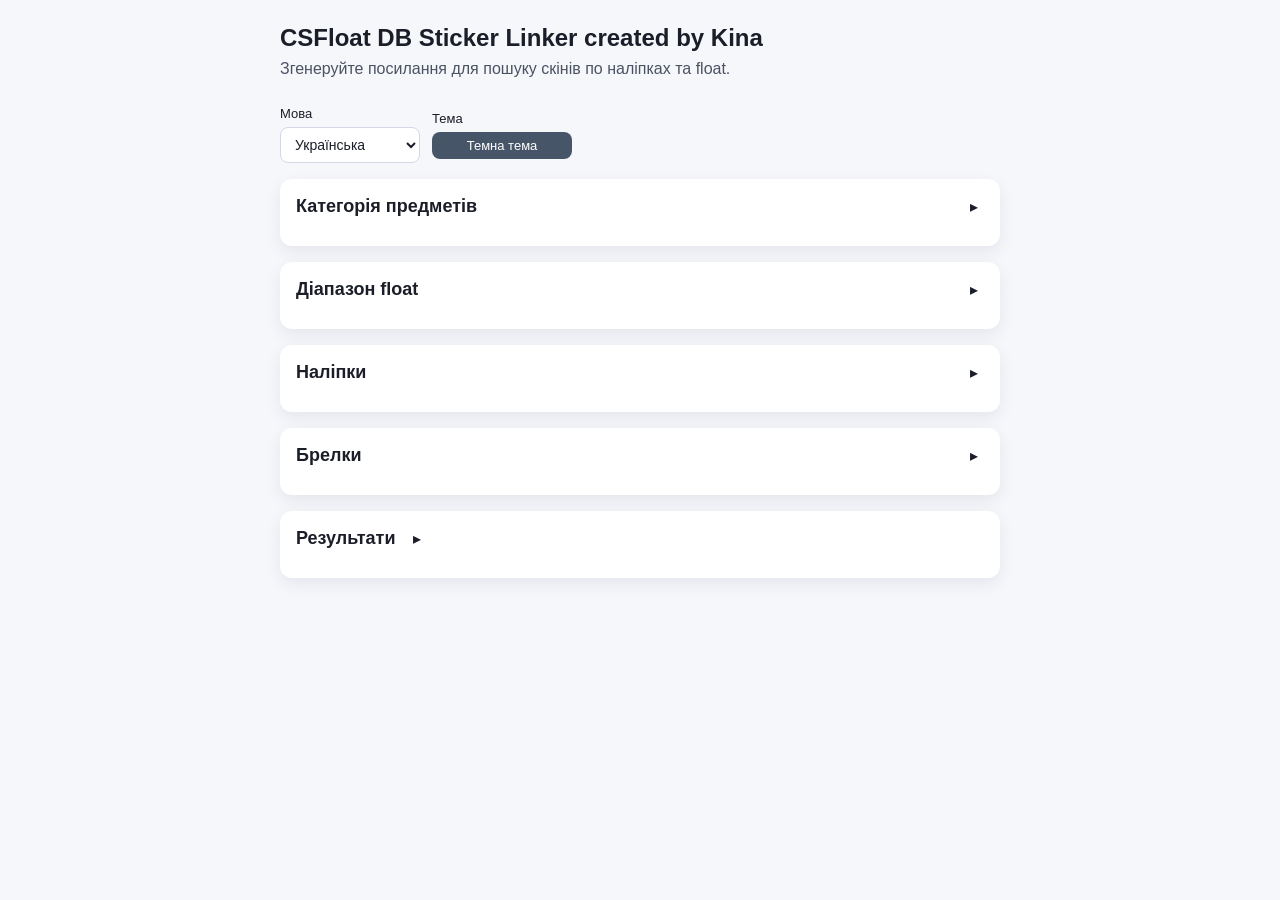
<file: index.html>
<!doctype html>
<html lang="uk">
  <head>
    <meta charset="UTF-8" />
    <meta name="viewport" content="width=device-width, initial-scale=1.0" />
    <title>CSFloat DB Sticker Linker</title>
    <link rel="stylesheet" href="styles.css" />
  </head>
  <body>
    <main class="container">
      <header>
        <div class="header-row">
          <div>
            <h1 data-i18n="title">CSFloat DB Sticker Linker created by Kina</h1>
            <p data-i18n="subtitle">
              Згенеруйте посилання для пошуку скінів по наліпках та float.
            </p>
          </div>
          <div class="header-actions">
            <label class="lang-select">
              <span data-i18n="language">Мова</span>
              <select id="language-select">
                <option value="uk">Українська</option>
                <option value="en">English</option>
              </select>
            </label>
            <div class="theme-select">
              <span data-i18n="themeLabel">Тема</span>
              <button id="theme-toggle" class="secondary-button" type="button">Темна тема</button>
            </div>
          </div>
        </div>
      </header>

      <section class="card">
        <h2><span data-i18n="categoryTitle">Категорія предметів</span></h2>
        <div class="card-content">
          <div
            class="checkbox-grid"
            role="group"
            aria-label="Категорія"
            data-i18n-aria="categoryAria"
          >
            <label class="checkbox">
              <input type="checkbox" name="category" value="all" checked />
              <span data-i18n="categoryAll">Усі</span>
            </label>
            <label class="checkbox">
              <input type="checkbox" name="category" value="1" />
              <span>Normal</span>
            </label>
            <label class="checkbox">
              <input type="checkbox" name="category" value="2" />
              <span>StatTrak</span>
            </label>
            <label class="checkbox">
              <input type="checkbox" name="category" value="3" />
              <span>Souvenir</span>
            </label>
          </div>
        </div>
      </section>

      <section class="card">
        <h2><span data-i18n="floatTitle">Діапазон float</span></h2>
        <div class="card-content">
          <div class="range-wrapper">
            <div class="range-values">
              <span id="min-display">0.000000</span>
              <span id="max-display">1.000000</span>
            </div>
            <div class="range-controls">
              <input
                type="range"
                id="min-range"
                min="0"
                max="1"
                step="0.000001"
                value="0"
                aria-label="Мінімальний float"
                data-i18n-aria="minFloatAria"
              />
              <input
                type="range"
                id="max-range"
                min="0"
                max="1"
                step="0.000001"
                value="1"
                aria-label="Максимальний float"
                data-i18n-aria="maxFloatAria"
              />
            </div>
          </div>
          <div class="number-inputs">
            <label>
              <span data-i18n="minLabel">Мінімум</span>
              <input type="number" id="min-input" step="0.000001" min="0" max="1" value="0" />
            </label>
            <label>
              <span data-i18n="maxLabel">Максимум</span>
              <input type="number" id="max-input" step="0.000001" min="0" max="1" value="1" />
            </label>
          </div>
        </div>
      </section>

      <section class="card">
        <h2><span data-i18n="stickersTitle">Наліпки</span></h2>
        <div class="card-content">
          <div class="rarity-filter">
            <span data-i18n="gradeLabel">Грейд:</span>
            <div
              class="checkbox-grid"
              role="group"
              aria-label="Грейд наліпок"
              data-i18n-aria="gradeAria"
            >
              <label class="checkbox">
                <input type="checkbox" name="rarity" value="all" checked />
                <span data-i18n="gradeAll">Усі</span>
              </label>
              <label class="checkbox">
                <input type="checkbox" name="rarity" value="High Grade" />
                <span>High Grade</span>
              </label>
              <label class="checkbox">
                <input type="checkbox" name="rarity" value="Remarkable" />
                <span>Remarkable</span>
              </label>
              <label class="checkbox">
                <input type="checkbox" name="rarity" value="Exotic" />
                <span>Exotic</span>
              </label>
              <label class="checkbox">
                <input type="checkbox" name="rarity" value="Extraordinary" />
                <span>Extraordinary</span>
              </label>
            </div>
          </div>
          <label class="full-width">
            <span data-i18n="stickerSearch">Пошук наліпки</span>
            <input
              type="text"
              id="sticker-search"
              placeholder="Sticker | Fearsome"
              autocomplete="off"
              data-i18n-placeholder="stickerSearchPlaceholder"
            />
          </label>
          <ul id="sticker-suggestions" class="suggestions"></ul>
          <label class="full-width">
            <span data-i18n="collectionSearch">Пошук колекції</span>
            <input
              type="text"
              id="collection-search"
              placeholder="Sticker Capsule"
              autocomplete="off"
              data-i18n-placeholder="collectionSearchPlaceholder"
            />
          </label>
          <ul id="collection-suggestions" class="suggestions"></ul>
          <div class="selected-block">
            <span data-i18n="selectedStickers">Обрані наліпки:</span>
            <button type="button" id="clear-stickers" class="secondary-button">
              <span data-i18n="clearAll">Видалити всі</span>
            </button>
            <ul id="selected-stickers" class="selected-list"></ul>
          </div>
        </div>
      </section>

      <section class="card">
        <h2><span data-i18n="keychainsTitle">Брелки</span></h2>
        <div class="card-content">
          <label class="full-width">
            <span data-i18n="keychainSearch">Пошук брелка</span>
            <input
              type="text"
              id="keychain-search"
              placeholder="Charm | Lil' Ava"
              autocomplete="off"
              data-i18n-placeholder="keychainSearchPlaceholder"
            />
          </label>
          <ul id="keychain-suggestions" class="suggestions"></ul>
          <label class="full-width">
            <span data-i18n="keychainCollectionSearch">Пошук колекції</span>
            <input
              type="text"
              id="keychain-collection-search"
              placeholder="Missing Link Charm Collection"
              autocomplete="off"
              data-i18n-placeholder="keychainCollectionSearchPlaceholder"
            />
          </label>
          <ul id="keychain-collection-suggestions" class="suggestions"></ul>
          <div class="selected-block">
            <span data-i18n="selectedKeychains">Обрані брелки:</span>
            <button type="button" id="clear-keychains" class="secondary-button">
              <span data-i18n="clearAll">Видалити всі</span>
            </button>
            <ul id="selected-keychains" class="selected-list"></ul>
          </div>
        </div>
      </section>

      <section class="card actions">
        <h2><span data-i18n="resultsTitle">Результати</span></h2>
        <div class="card-content">
          <div class="action-buttons">
            <button id="run-btn" data-i18n="run">Run</button>
            <button id="stop-btn" class="secondary-button" type="button" disabled>
              <span data-i18n="stop">Stop</span>
            </button>
          </div>
          <div class="output">
            <span data-i18n="progressLabel">Прогрес обробки:</span>
            <div class="progress">
              <div
                class="progress-bar"
                id="progress-bar"
                role="progressbar"
                aria-valuemin="0"
                aria-valuemax="100"
                aria-valuenow="0"
              ></div>
            </div>
            <div class="progress-meta" id="progress-meta">0 / 0</div>
            <div class="progress-meta">
              <span data-i18n="estimatedTimeLabel">Очікуваний час:</span>
              <span id="progress-estimate">—</span>
            </div>
            <div class="rate-limit" id="rate-limit">—</div>
            <div class="rate-limit" id="rate-limit-global">—</div>
          </div>
          <div class="output">
            <span data-i18n="runSettingsLabel">Налаштування запуску:</span>
            <div
              class="checkbox-grid"
              role="group"
              aria-label="Налаштування запуску"
              data-i18n-aria="runSettingsAria"
            >
              <label class="checkbox">
                <input type="checkbox" id="retry-failed" />
                <span data-i18n="retryFailedLabel">
                  Повторно перевіряти биті посилання після завершення
                </span>
              </label>
            </div>
          </div>
          <div class="output">
            <span data-i18n="generatedLink">Згенероване посилання:</span>
            <a id="generated-link" href="#" target="_blank" rel="noreferrer">—</a>
          </div>
          <div class="output">
            <span data-i18n="resultsLabel">Посилання та кількість:</span>
            <div id="results-list" class="results-list"></div>
          </div>
          <div class="output">
            <span data-i18n="summaryLabel">Збережений підсумок:</span>
            <div class="summary-settings">
              <span data-i18n="summarySettingsLabel">Налаштування підсумку:</span>
              <div
                class="checkbox-grid summary-settings-grid"
                role="group"
                aria-label="Налаштування підсумку"
                data-i18n-aria="summarySettingsAria"
              >
                <label class="checkbox">
                  <input type="checkbox" id="summary-show-image" checked />
                  <span data-i18n="summaryShowImage">Показувати картинку</span>
                </label>
                <label class="checkbox">
                  <input type="checkbox" id="summary-show-title" checked />
                  <span data-i18n="summaryShowTitle">Показувати назву</span>
                </label>
                <label class="checkbox">
                  <input type="checkbox" id="summary-show-counts" checked />
                  <span data-i18n="summaryShowCounts">Показувати кількість</span>
                </label>
                <label class="checkbox">
                  <input type="checkbox" id="summary-show-total" checked />
                  <span data-i18n="summaryShowTotal">Показувати суму</span>
                </label>
                <label class="checkbox">
                  <input type="checkbox" id="summary-show-average" checked />
                  <span data-i18n="summaryShowAverage">Показувати середнє</span>
                </label>
                <label class="checkbox">
                  <input type="checkbox" id="summary-show-estimate" checked />
                  <span data-i18n="summaryShowEstimate">Показувати оцінку відкриттів</span>
                </label>
                <label class="checkbox">
                  <input type="checkbox" id="summary-show-hidden-estimate" checked />
                  <span data-i18n="summaryShowHiddenEstimate">Показувати приховану оцінку</span>
                </label>
                <label class="checkbox">
                  <input type="checkbox" id="summary-show-date" checked />
                  <span data-i18n="summaryShowDate">Показувати дату</span>
                </label>
              </div>
            </div>
            <button id="download-csv" class="secondary-button" type="button" disabled>
              <span data-i18n="downloadCsv">Завантажити CSV</span>
            </button>
            <button id="download-images" class="secondary-button" type="button" disabled>
              <span data-i18n="downloadImages">Завантажити всі картинки</span>
            </button>
            <button id="download-collage" class="secondary-button" type="button" disabled>
              <span data-i18n="downloadCollage">Завантажити однією картинкою</span>
            </button>
            <button
              id="download-collage-horizontal"
              class="secondary-button"
              type="button"
              disabled
            >
              <span data-i18n="downloadCollageHorizontal">
                Завантажити однією картинкою "горизонтально"
              </span>
            </button>
            <div id="summary-list" class="summary-list"></div>
          </div>
        </div>
      </section>
    </main>

    <script type="module" src="script.js"></script>
  </body>
</html>
</file>
<file: styles.css>
:root {
  color-scheme: light;
  font-family: "Inter", "Segoe UI", sans-serif;
  background-color: #f6f7fb;
  color: #1b1e28;
  --page-background: #f6f7fb;
  --collage-card-bg: #0f1117;
  --collage-card-text: #e8e8f2;
}

* {
  box-sizing: border-box;
}

body {
  margin: 0;
  padding: 24px;
}

h1 {
  margin: 0 0 8px;
  font-size: 24px;
}

h2 {
  margin: 0 0 12px;
  font-size: 18px;
}

p {
  margin: 0 0 12px;
  color: #4b5262;
}

.header-row {
  display: flex;
  align-items: center;
  justify-content: space-between;
  gap: 16px;
  flex-wrap: wrap;
}

.header-actions {
  display: flex;
  align-items: center;
  gap: 12px;
  flex-wrap: wrap;
}

.lang-select {
  display: flex;
  flex-direction: column;
  gap: 6px;
  font-size: 13px;
  min-width: 140px;
}

.theme-select {
  display: flex;
  flex-direction: column;
  gap: 6px;
  font-size: 13px;
  min-width: 140px;
}

.container {
  max-width: 720px;
  margin: 0 auto;
  display: flex;
  flex-direction: column;
  gap: 16px;
}

.card {
  background: #ffffff;
  border-radius: 12px;
  padding: 16px;
  box-shadow: 0 6px 16px rgba(30, 37, 61, 0.08);
  display: flex;
  flex-direction: column;
  gap: 12px;
}

.card h2 {
  display: flex;
  align-items: center;
  justify-content: space-between;
  gap: 12px;
}

.card-content {
  display: flex;
  flex-direction: column;
  gap: 12px;
}

.card.is-collapsed .card-content {
  display: none;
}

.checkbox-grid {
  display: grid;
  grid-template-columns: repeat(auto-fit, minmax(120px, 1fr));
  gap: 8px;
}

.checkbox {
  display: flex;
  align-items: center;
  gap: 8px;
  padding: 8px 10px;
  border-radius: 8px;
  background: #f0f2f8;
}

.range-wrapper {
  display: flex;
  flex-direction: column;
  gap: 8px;
}

.range-controls {
  position: relative;
  display: flex;
  flex-direction: column;
  gap: 6px;
}

.range-controls input[type="range"] {
  width: 100%;
}

.range-values {
  display: flex;
  justify-content: space-between;
  font-variant-numeric: tabular-nums;
}

.number-inputs {
  display: grid;
  grid-template-columns: repeat(auto-fit, minmax(160px, 1fr));
  gap: 12px;
}

label {
  display: flex;
  flex-direction: column;
  gap: 6px;
  font-size: 14px;
}

input[type="number"],
input[type="text"] {
  padding: 8px 10px;
  border-radius: 8px;
  border: 1px solid #d4d8e5;
  font-size: 14px;
}

select {
  padding: 8px 10px;
  border-radius: 8px;
  border: 1px solid #d4d8e5;
  font-size: 14px;
  background: #fff;
  color: #1b1e28;
}

select option {
  color: #1b1e28;
  background: #fff;
}

.full-width {
  width: 100%;
}

.actions {
  align-items: flex-start;
}

.action-buttons {
  display: flex;
  gap: 12px;
  flex-wrap: wrap;
}

button {
  background: #1d4ed8;
  color: #fff;
  border: none;
  border-radius: 8px;
  padding: 10px 18px;
  font-size: 15px;
  cursor: pointer;
}

button:hover {
  background: #1e40af;
}

button:disabled {
  cursor: not-allowed;
  opacity: 0.6;
}

.card-toggle {
  background: transparent;
  color: inherit;
  border: none;
  font-size: 16px;
  cursor: pointer;
  padding: 2px 6px;
}

.card-toggle:hover {
  background: rgba(30, 64, 175, 0.12);
  border-radius: 6px;
}

.secondary-button {
  background: #475569;
  padding: 6px 12px;
  font-size: 13px;
}

.secondary-button:hover {
  background: #334155;
}

.output {
  display: flex;
  flex-direction: column;
  gap: 4px;
  font-size: 13px;
}

.summary-settings {
  display: flex;
  flex-direction: column;
  gap: 8px;
  margin-top: 4px;
}

.summary-settings-grid {
  grid-template-columns: repeat(auto-fit, minmax(180px, 1fr));
}

.output a {
  color: #1d4ed8;
  word-break: break-all;
}

.progress {
  width: 100%;
  height: 10px;
  border-radius: 999px;
  background: #e2e8f0;
  overflow: hidden;
}

.progress-bar {
  height: 100%;
  width: 0%;
  background: linear-gradient(90deg, #2563eb, #22c55e);
  transition: width 0.3s ease;
}

.progress-meta {
  font-size: 12px;
  color: #4b5262;
}

.rate-limit {
  font-size: 12px;
  color: #b45309;
  margin-top: 6px;
}

.suggestions {
  list-style: none;
  padding: 0;
  margin: 0;
  display: flex;
  flex-direction: column;
  gap: 6px;
}

.suggestions button {
  width: 100%;
  text-align: left;
  padding: 8px 10px;
  border-radius: 8px;
  border: 1px solid #d4d8e5;
  background: #fff;
  cursor: pointer;
  font-size: 13px;
  color: #1b1e28;
}

.suggestions button:hover {
  background: #eef2ff;
}

.rarity-filter {
  display: flex;
  flex-direction: column;
  gap: 8px;
  font-size: 14px;
}

.selected-block {
  display: flex;
  flex-direction: column;
  gap: 8px;
  font-size: 14px;
}

.selected-list {
  list-style: none;
  padding: 0;
  margin: 0;
  display: flex;
  flex-direction: column;
  gap: 6px;
}

.selected-item {
  display: flex;
  align-items: center;
  justify-content: space-between;
  gap: 8px;
  padding: 6px 8px;
  border-radius: 8px;
  background: #f0f2f8;
  font-size: 13px;
}

.selected-item button {
  background: transparent;
  color: #d64545;
  border: none;
  cursor: pointer;
  font-size: 13px;
}

.results-list {
  display: flex;
  flex-direction: column;
  gap: 16px;
}

.summary-list {
  display: flex;
  flex-direction: column;
  gap: 8px;
}

.summary-collage-root {
  position: fixed;
  left: -10000px;
  top: 0;
  z-index: -1;
}

.summary-collage {
  display: flex;
  flex-direction: column;
  gap: 8px;
  width: 900px;
  padding: 16px;
  background: var(--page-background);
}

.summary-collage-horizontal {
  display: flex;
  gap: 24px;
  padding: 32px;
  background: var(--page-background);
}

.summary-collage-card {
  width: 580px;
  height: 1100px;
  display: flex;
  flex-direction: column;
  gap: 36px;
  padding: 56px;
  border-radius: 36px;
  background:
    radial-gradient(1200px 800px at 50% 35%, rgba(168, 85, 247, 0.22), rgba(0, 0, 0, 0) 60%),
    radial-gradient(900px 600px at 50% 60%, rgba(59, 130, 246, 0.14), rgba(0, 0, 0, 0) 65%),
    linear-gradient(180deg, #090a1a 0%, #070817 45%, #050513 100%);
  color: var(--collage-card-text);
  font-variant-numeric: tabular-nums;
  box-shadow:
    0 24px 60px rgba(0, 0, 0, 0.4),
    inset 0 0 0 1px rgba(255, 255, 255, 0.08);
}

.summary-collage-text {
  display: flex;
  flex-direction: column;
  gap: 18px;
  font-size: 30px;
  line-height: 1.35;
}

.summary-collage-text div:first-child {
  font-size: 42px;
  font-weight: 700;
}

.summary-collage-image-wrap {
  flex: 1;
  display: flex;
  align-items: center;
  justify-content: center;
  padding: 16px;
  border-radius: 24px;
  background: rgba(255, 255, 255, 0.06);
}

.summary-collage-image {
  max-width: 95%;
  max-height: 95%;
  object-fit: contain;
}

.summary-collage-image.is-empty {
  display: none;
}

.summary-item {
  position: relative;
  display: flex;
  align-items: center;
  justify-content: space-between;
  gap: 16px;
  padding: 16px;
  border-radius: 16px;
  overflow: hidden;
  color: #1b1e28;
  font-size: 13px;
  background: #ffffff;
  border: 1px solid #e2e8f0;
  box-shadow: 0 16px 40px rgba(30, 37, 61, 0.12);
}

.summary-item::before,
.summary-item::after {
  content: none;
}

.summary-item > * {
  position: relative;
  z-index: 1;
}

.summary-id {
  position: absolute;
  right: 18px;
  bottom: 12px;
  font-size: 64px;
  font-weight: 700;
  color: rgba(27, 30, 40, 0.08);
  opacity: 0;
  pointer-events: none;
}

.summary-content {
  display: flex;
  flex-direction: column;
  gap: 6px;
  flex: 1;
  padding-left:20px;
}

.summary-aside {
  position: relative;
  display: flex;
  flex-direction: column;
  align-items: center;
  gap: 8px;
}

.summary-image-wrap {
  position: relative;
  display: flex;
  align-items: center;
  justify-content: center;
  padding: 12px;
  border-radius: 16px;
  background: transparent;
  z-index: 1;
}

.summary-image {
  height: 220px;
  object-fit: contain;
  border-radius: 12px;
  background: transparent;
}

.summary-image.is-empty {
  background: rgba(255, 255, 255, 0.08);
  display:none;
}

.summary-export {
  width: 100%;
  display: inline-flex;
  justify-content: center;
}

.summary-item.is-exporting .summary-export {
  visibility: hidden;
}

.summary-item strong {
  font-size: 14px;
}

.poster-root {
  position: fixed;
  left: -10000px;
  top: 0;
  width: 900px;
  height: 900px;
  z-index: -1;
}

.poster {
  width: 900px;
  height: 900px;
  padding: 28px 28px 22px;
  border-radius: 28px;
  color: #e8e8f2;
  font-family: Inter, system-ui, -apple-system, Segoe UI, Roboto, Arial, sans-serif;
  position: relative;
  overflow: hidden;
  background:
    radial-gradient(1200px 800px at 50% 35%, rgba(168, 85, 247, 0.22), rgba(0, 0, 0, 0) 60%),
    radial-gradient(900px 600px at 50% 60%, rgba(59, 130, 246, 0.14), rgba(0, 0, 0, 0) 65%),
    linear-gradient(180deg, #090a1a 0%, #070817 45%, #050513 100%);
  box-shadow:
    0 20px 60px rgba(0, 0, 0, 0.55),
    inset 0 0 0 1px rgba(255, 255, 255, 0.06);
  display: flex;
  flex-direction: column;
  align-items: center;
  gap: 20px;
  font-variant-numeric: tabular-nums;
}

.poster::before {
  content: "";
  position: absolute;
  inset: -20%;
  background: radial-gradient(
    closest-side at 50% 42%,
    rgba(255, 255, 255, 0.1),
    rgba(168, 85, 247, 0.1),
    rgba(0, 0, 0, 0) 60%
  );
  filter: blur(18px);
  opacity: 0.9;
  pointer-events: none;
}

.poster::after {
  content: "";
  position: absolute;
  inset: 0;
  background-image:
    radial-gradient(circle at 20% 30%, rgba(255, 255, 255, 0.18) 0 1px, transparent 2px),
    radial-gradient(circle at 70% 20%, rgba(255, 255, 255, 0.14) 0 1px, transparent 2px),
    radial-gradient(circle at 45% 65%, rgba(255, 255, 255, 0.1) 0 1px, transparent 2px),
    radial-gradient(circle at 85% 70%, rgba(255, 255, 255, 0.12) 0 1px, transparent 2px),
    radial-gradient(circle at 15% 80%, rgba(255, 255, 255, 0.1) 0 1px, transparent 2px);
  opacity: 0.35;
  pointer-events: none;
}

.poster > * {
  position: relative;
  z-index: 1;
}

.poster-header {
  font-size: 16px;
  font-weight: 600;
  letter-spacing: 0.08em;
  color: rgba(255, 255, 255, 0.7);
  text-transform: uppercase;
}

.poster-name {
  font-size: 28px;
  font-weight: 700;
  text-align: center;
  max-width: 720px;
}

.poster-image {
  width: 280px;
  height: 220px;
  display: flex;
  align-items: center;
  justify-content: center;
}

.poster-sticker {
  max-width: 100%;
  max-height: 100%;
  object-fit: contain;
}

.poster-stats {
  width: 100%;
  display: flex;
  justify-content: space-between;
  gap: 32px;
  padding: 24px 12px 0;
}

.poster-counts {
  display: flex;
  flex-direction: column;
  gap: 8px;
}

.poster-counts-main {
  font-size: 26px;
  font-weight: 700;
}

.poster-counts-sub {
  font-size: 16px;
  font-weight: 600;
  color: rgba(255, 255, 255, 0.75);
}

.poster-total {
  text-align: right;
  display: flex;
  flex-direction: column;
  gap: 8px;
}

.poster-total-label {
  font-size: 14px;
  font-weight: 600;
  color: rgba(255, 255, 255, 0.65);
  letter-spacing: 0.08em;
  text-transform: uppercase;
}

.poster-total-value {
  font-size: 40px;
  font-weight: 800;
  color: #facc15;
}

.poster-date {
  margin-top: auto;
  font-size: 14px;
  color: rgba(255, 255, 255, 0.7);
}

.result-item {
  display: flex;
  flex-direction: column;
  gap: 4px;
  padding: 8px 10px;
  border-radius: 8px;
  background: #f0f2f8;
}

.result-actions {
  display: flex;
  align-items: center;
  gap: 8px;
  flex-wrap: wrap;
}

.recheck-button {
  padding: 4px 8px;
  font-size: 12px;
}

.result-meta {
  display: flex;
  justify-content: space-between;
  font-variant-numeric: tabular-nums;
  font-size: 13px;
  color: #4b5262;
}

.sticker-block {
  display: flex;
  flex-direction: column;
  gap: 8px;
  padding: 12px;
  border-radius: 12px;
  background: #f7f8fc;
  border: 1px solid #e1e6f2;
}

.sticker-block h3 {
  margin: 0;
  font-size: 16px;
}

.sticker-total {
  font-size: 14px;
  font-weight: 600;
  font-variant-numeric: tabular-nums;
}

.sticker-average {
  font-size: 13px;
  color: #4b5262;
}

:root[data-theme="dark"] {
  color-scheme: dark;
  background-color: #0f1117;
  color: #e8eaf0;
  --page-background: #0f1117;
}

:root[data-theme="dark"] body {
  background-color: #0f1117;
}

:root[data-theme="dark"] .card {
  background: #171a24;
  box-shadow: 0 6px 18px rgba(0, 0, 0, 0.35);
}

:root[data-theme="dark"] p {
  color: #a6adbd;
}

:root[data-theme="dark"] .checkbox {
  background: #232838;
}

:root[data-theme="dark"] .card-toggle:hover {
  background: rgba(59, 130, 246, 0.2);
}

:root[data-theme="dark"] .suggestions button {
  background: #171a24;
  border-color: #2e3446;
  color: #e8eaf0;
}

:root[data-theme="dark"] .suggestions button:hover {
  background: #232838;
}

:root[data-theme="dark"] .selected-item {
  background: #232838;
}

:root[data-theme="dark"] .selected-item button {
  color: #fca5a5;
}

:root[data-theme="dark"] input[type="number"],
:root[data-theme="dark"] input[type="text"] {
  background: #0f1117;
  color: #e8eaf0;
  border-color: #2e3446;
}

:root[data-theme="dark"] select {
  background: #0f1117;
  color: #e8eaf0;
  border-color: #2e3446;
}

:root[data-theme="dark"] select option {
  color: #e8eaf0;
  background: #0f1117;
}

:root[data-theme="dark"] button {
  background: #3b82f6;
}

:root[data-theme="dark"] button:hover {
  background: #2563eb;
}

:root[data-theme="dark"] .secondary-button {
  background: #475569;
}

:root[data-theme="dark"] .secondary-button:hover {
  background: #334155;
}

:root[data-theme="dark"] .output a {
  color: #93c5fd;
}

:root[data-theme="dark"] .progress {
  background: #232838;
}

:root[data-theme="dark"] .progress-meta {
  color: #a6adbd;
}

:root[data-theme="dark"] .rate-limit {
  color: #facc15;
}

:root[data-theme="dark"] .result-item {
  background: #232838;
}

:root[data-theme="dark"] .result-meta {
  color: #a6adbd;
}

:root[data-theme="dark"] .sticker-block {
  background: #171a24;
  border-color: #2e3446;
}

:root[data-theme="dark"] .sticker-total {
  color: #e8eaf0;
}

:root[data-theme="dark"] .sticker-average {
  color: #a6adbd;
}

:root[data-theme="dark"] .summary-item {
  color: #e8e8f2;
  border: none;
  background:
    radial-gradient(1200px 800px at 50% 35%, rgba(168, 85, 247, 0.22), rgba(0,0,0,0) 60%),
    radial-gradient(900px 600px at 50% 60%, rgba(59, 130, 246, 0.14), rgba(0,0,0,0) 65%),
    linear-gradient(180deg, #090a1a 0%, #070817 45%, #050513 100%);
  box-shadow:
    0 16px 40px rgba(0, 0, 0, 0.45),
    inset 0 0 0 1px rgba(255, 255, 255, 0.06);
}

:root[data-theme="dark"] .summary-item::before {
  content: "";
  position: absolute;
  inset: -20%;
  background:
    radial-gradient(
      closest-side at 50% 42%,
      rgba(255, 255, 255, 0.1),
      rgba(168, 85, 247, 0.1),
      rgba(0, 0, 0, 0) 60%
    );
  filter: blur(18px);
  opacity: 0.9;
  pointer-events: none;
}

:root[data-theme="dark"] .summary-item::after {
  content: "";
  position: absolute;
  inset: 0;
  background-image:
    radial-gradient(circle at 20% 30%, rgba(255,255,255,0.18) 0 1px, transparent 2px),
    radial-gradient(circle at 70% 20%, rgba(255,255,255,0.14) 0 1px, transparent 2px),
    radial-gradient(circle at 45% 65%, rgba(255,255,255,0.1) 0 1px, transparent 2px),
    radial-gradient(circle at 85% 70%, rgba(255,255,255,0.12) 0 1px, transparent 2px),
    radial-gradient(circle at 15% 80%, rgba(255,255,255,0.1) 0 1px, transparent 2px);
  opacity: 0.35;
  pointer-events: none;
}

:root[data-theme="dark"] .summary-image {
  background: transparent;
}

:root[data-theme="dark"] .summary-image.is-empty {
  background: rgba(255, 255, 255, 0.08);
}

@media (prefers-color-scheme: dark) {
  :root:not([data-theme]) {
    background-color: #0f1117;
    color: #e8eaf0;
    --page-background: #0f1117;
  }

  :root:not([data-theme]) body {
    background-color: #0f1117;
  }

  :root:not([data-theme]) .card {
    background: #171a24;
    box-shadow: 0 6px 18px rgba(0, 0, 0, 0.35);
  }

  :root:not([data-theme]) p {
    color: #a6adbd;
  }

  :root:not([data-theme]) .checkbox {
    background: #232838;
  }

  :root:not([data-theme]) .card-toggle:hover {
    background: rgba(59, 130, 246, 0.2);
  }

  :root:not([data-theme]) .suggestions button {
    background: #171a24;
    border-color: #2e3446;
    color: #e8eaf0;
  }

  :root:not([data-theme]) .suggestions button:hover {
    background: #232838;
  }

  :root:not([data-theme]) .selected-item {
    background: #232838;
  }

  :root:not([data-theme]) .selected-item button {
    color: #fca5a5;
  }

  :root:not([data-theme]) input[type="number"],
  :root:not([data-theme]) input[type="text"] {
    background: #0f1117;
    color: #e8eaf0;
    border-color: #2e3446;
  }

  :root:not([data-theme]) select {
    background: #0f1117;
    color: #e8eaf0;
    border-color: #2e3446;
  }

  :root:not([data-theme]) select option {
    color: #e8eaf0;
    background: #0f1117;
  }

  :root:not([data-theme]) button {
    background: #3b82f6;
  }

  :root:not([data-theme]) button:hover {
    background: #2563eb;
  }

  :root:not([data-theme]) .secondary-button {
    background: #475569;
  }

  :root:not([data-theme]) .secondary-button:hover {
    background: #334155;
  }

  :root:not([data-theme]) .output a {
    color: #93c5fd;
  }

  :root:not([data-theme]) .progress {
    background: #232838;
  }

  :root:not([data-theme]) .progress-meta {
    color: #a6adbd;
  }

  :root:not([data-theme]) .rate-limit {
    color: #facc15;
  }

  :root:not([data-theme]) .result-item {
    background: #232838;
  }

  :root:not([data-theme]) .result-meta {
    color: #a6adbd;
  }

  :root:not([data-theme]) .sticker-block {
    background: #171a24;
    border-color: #2e3446;
  }

  :root:not([data-theme]) .sticker-total {
    color: #e8eaf0;
  }

  :root:not([data-theme]) .sticker-average {
    color: #a6adbd;
  }

  :root:not([data-theme]) .summary-item {
    color: #e8e8f2;
    border: none;
    background:
      radial-gradient(1200px 800px at 50% 35%, rgba(168, 85, 247, 0.22), rgba(0,0,0,0) 60%),
      radial-gradient(900px 600px at 50% 60%, rgba(59, 130, 246, 0.14), rgba(0,0,0,0) 65%),
      linear-gradient(180deg, #090a1a 0%, #070817 45%, #050513 100%);
    box-shadow:
      0 16px 40px rgba(0, 0, 0, 0.45),
      inset 0 0 0 1px rgba(255, 255, 255, 0.06);
  }

  :root:not([data-theme]) .summary-item::before {
    content: "";
    position: absolute;
    inset: -20%;
    background:
      radial-gradient(
        closest-side at 50% 42%,
        rgba(255, 255, 255, 0.1),
        rgba(168, 85, 247, 0.1),
        rgba(0, 0, 0, 0) 60%
      );
    filter: blur(18px);
    opacity: 0.9;
    pointer-events: none;
  }

  :root:not([data-theme]) .summary-item::after {
    content: "";
    position: absolute;
    inset: 0;
    background-image:
      radial-gradient(circle at 20% 30%, rgba(255,255,255,0.18) 0 1px, transparent 2px),
      radial-gradient(circle at 70% 20%, rgba(255,255,255,0.14) 0 1px, transparent 2px),
      radial-gradient(circle at 45% 65%, rgba(255,255,255,0.1) 0 1px, transparent 2px),
      radial-gradient(circle at 85% 70%, rgba(255,255,255,0.12) 0 1px, transparent 2px),
      radial-gradient(circle at 15% 80%, rgba(255,255,255,0.1) 0 1px, transparent 2px);
    opacity: 0.35;
    pointer-events: none;
  }

  :root:not([data-theme]) .summary-image {
    background: transparent;
  }

  :root:not([data-theme]) .summary-image.is-empty {
    background: rgba(255, 255, 255, 0.08);
  }
}

@media (max-width: 600px) {
  .summary-item {
    align-items: stretch;
    flex-direction: column;
  }

  .summary-aside {
    flex-direction: row;
    justify-content: space-between;
  }

  .summary-image {
    width: 160px;
    height: 160px;
  }

  .summary-export {
    width: auto;
  }
}
</file>
